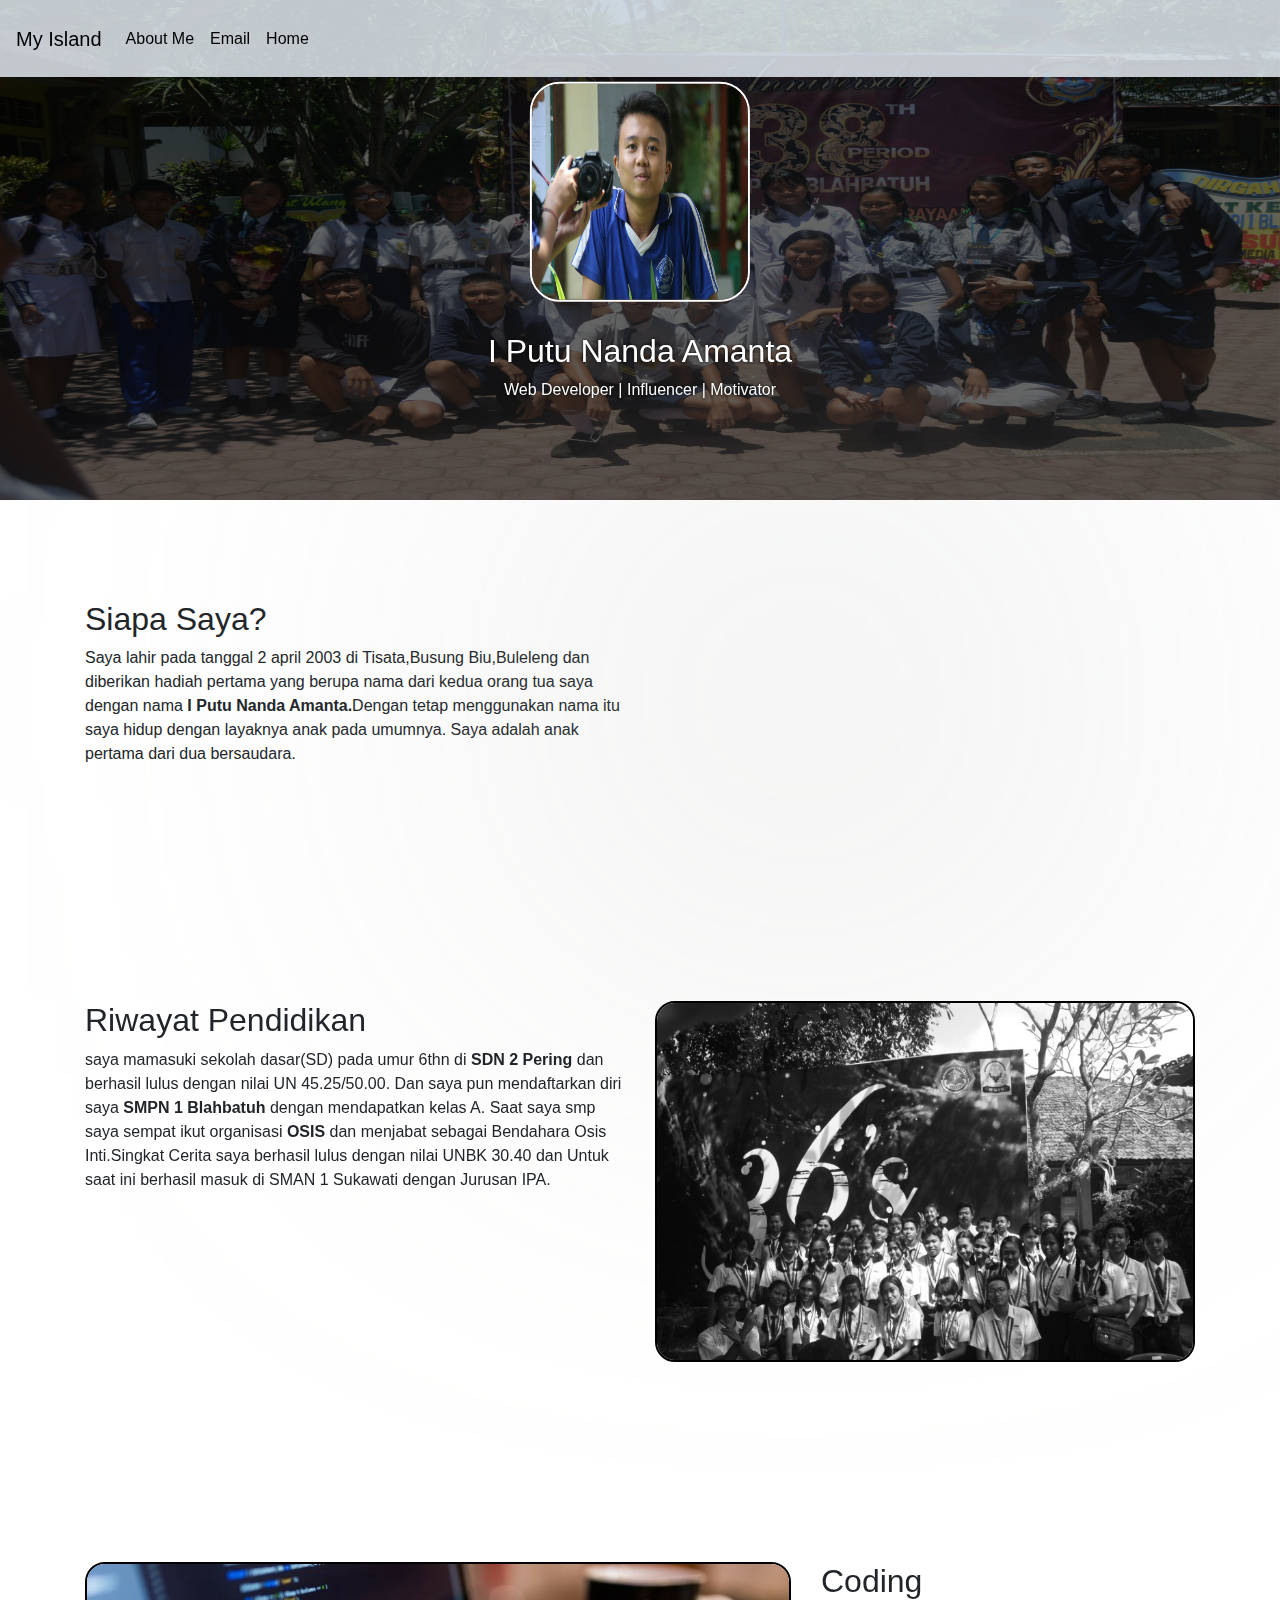
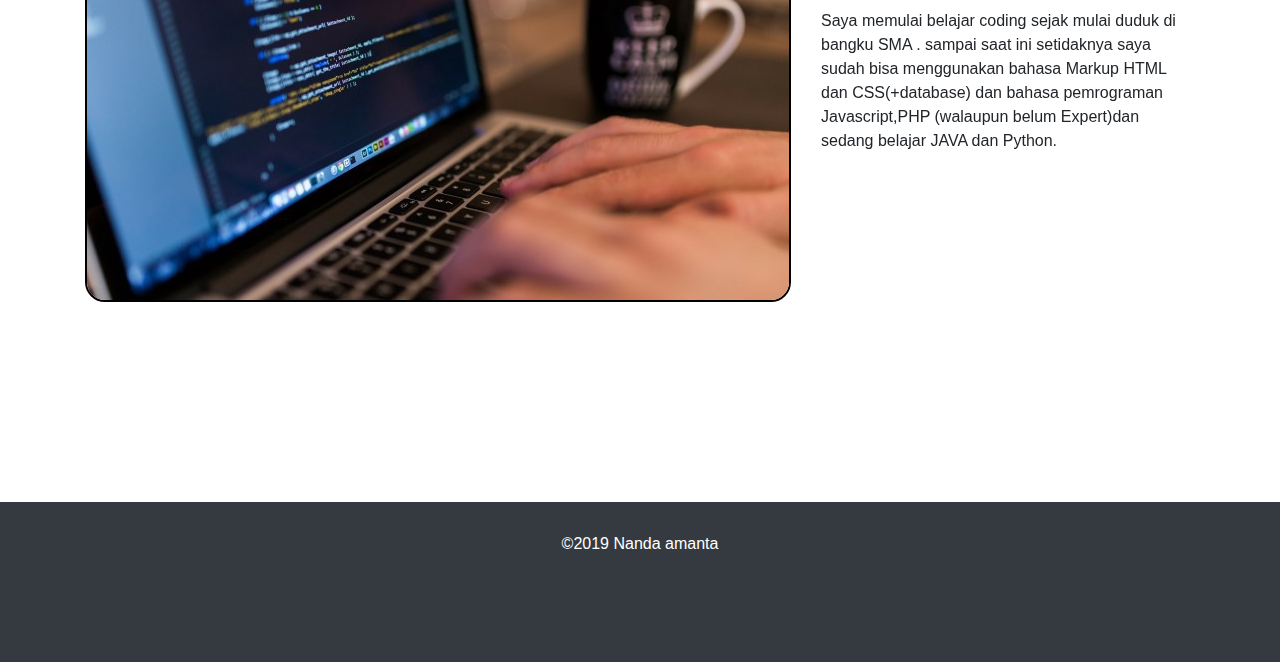
<file: aboutme.html>
<!DOCTYPE html>
<html lang="en">
<head>
    <meta charset="UTF-8">
    <meta name="viewport" content="width=device-width, initial-scale=1.0">
    <meta http-equiv="X-UA-Compatible" content="ie=edge">
    <title>About Me</title>
    <link rel="stylesheet" href="https://stackpath.bootstrapcdn.com/bootstrap/4.3.1/css/bootstrap.min.css" integrity="sha384-ggOyR0iXCbMQv3Xipma34MD+dH/1fQ784/j6cY/iJTQUOhcWr7x9JvoRxT2MZw1T" crossorigin="anonymous">
    <link rel="stylesheet" href="https://use.fontawesome.com/releases/v5.8.1/css/all.css" integrity="sha384-50oBUHEmvpQ+1lW4y57PTFmhCaXp0ML5d60M1M7uH2+nqUivzIebhndOJK28anvf" crossorigin="anonymous">
    <link rel="stylesheet" href="style.css">
</head>
<body>
    <div class="wrapper-head">
        <div class="tulisan-head">
            <img src="./profil.jpg" class="img-profil">
            <h2>I Putu Nanda Amanta</h2>
            <p>Web Developer | Influencer | Motivator</p>
            
        </div>
        <div class="navbars-head">
            <nav class="navbar navbar-expand-lg navbar-dark bg-dark" id="img-slide">
            <a class="navbar-brand" href="#">My Island</a>
            <button class="navbar-toggler" type="button" data-toggle="collapse" data-target="#navbarText" aria-controls="navbarText" aria-expanded="false" aria-label="Toggle navigation">
                <span class="navbar-toggler-icon"></span>
            </button>
            <div class="collapse navbar-collapse" id="navbarText">
                <ul class="navbar-nav mr-auto">
                <li class="nav-item active">
                    <a class="nav-link" href="#">About Me<span class="sr-only">(current)</span></a>
                </li>
                <li class="nav-item">
                    <a class="nav-link" href="email.html">Email</a>
                </li>
                <li class="nav-item">
                    <a class="nav-link" href="home.html">Home</a>
                </li>
                </ul>
                <span class="navbar-text">
                    <a href="https://www.instagram.com/nanda_amanta/?hl=id"><i class="fab fa-instagram"></i></a>
                    <a href="https://www.facebook.com/i.amanta.9"><i class="fab fa-facebook-square"></i></a>
                    <a href="https://github.com/NandaAmanta"><i class="fab fa-github-square"></i></a>
                </span>
            </div>
            </nav>
        </div>
        <div class="text-head"></div>
        <div class="selaput"></div>
        <div id="carouselExampleSlidesOnly" class="carousel slide div-slider" data-ride="carousel">
            <div class="carousel-inner">
              <div class="carousel-item active">
                  <img src="osis.jpg" class="d-block w-100 slider-bali" alt="...">
              </div>
              <div class="carousel-item">
                <img src="jebag.jpg" class="d-block w-100 slider-bali" alt="...">
              </div>
              <div class="carousel-item">
                <img src="in_the_beach.jpg" class="d-block w-100 slider-bali" alt="...">
              </div>
            </div>
          </div>
    </div>


    <div class="wrapper-body">
        <div class="container">

            <div class="profil">
                <div class="row">
                    <div class="col-sm">
                        <h2>Siapa Saya?</h2>
                        <p>
                            Saya lahir pada tanggal 2 april 2003 di Tisata,Busung Biu,Buleleng dan diberikan hadiah pertama yang berupa nama dari kedua orang tua saya dengan nama <b>I Putu Nanda Amanta.</b>Dengan tetap menggunakan nama itu saya hidup dengan layaknya anak pada umumnya.
                            Saya adalah anak pertama dari dua bersaudara.
                        </p>
                    </div>
                    <div class="col-sm">
                        <img src="in_the_beach.jpg" alt="" class="profil-body-img">
                    </div>
                </div>
            </div>
            
            <div class="riwayat-pendidikan">
                <div class="row">
                    <div class="col-sm">
                        <h2>Riwayat Pendidikan</h2>
                        <p>
                            saya mamasuki sekolah dasar(SD) pada umur 6thn di <b>SDN 2 Pering</b> dan berhasil lulus dengan nilai UN 45.25/50.00.
                            Dan saya pun mendaftarkan diri saya <b>SMPN 1 Blahbatuh</b> dengan mendapatkan kelas A.
                            Saat saya smp saya sempat ikut organisasi <b>OSIS</b> dan menjabat sebagai Bendahara Osis Inti.Singkat Cerita saya berhasil lulus dengan nilai UNBK 30.40 dan Untuk saat ini berhasil masuk di SMAN 1 Sukawati dengan Jurusan IPA.
                        </p>
                    </div>
                    <div class="col-sm">
                        <img src="./IXA.jpg" alt=""class="img-riwayat-pendidikan">
                    </div>
                </div>
            </div>
            
            <div class="skill">
                <div class="row">
                    <div class="col-sm">
                        <img src="./ngoding.jpeg" class="img-skill">
                    </div>
                    <div class="col-sm">
                        <h2>Coding</h2>
                        <p>
                            Saya memulai belajar coding sejak mulai duduk di bangku SMA . sampai saat ini setidaknya saya sudah bisa menggunakan bahasa Markup HTML dan CSS(+database) dan bahasa pemrograman Javascript,PHP (walaupun belum Expert)dan sedang belajar JAVA dan Python.
                        </p>
                    </div>
                </div>
            </div>
            
        </div>
    </div>





<footer class="bg-dark">
        <div class="container">
           
            <div class="row">
                <div class="col-sm text-center"><p>&#169;2019 Nanda amanta</p></div>
            </div>

            <div class="row kontak-footer">
                    <div class="col-sm text-center">
                        <a href="https://www.instagram.com/nanda_amanta/?hl=id"><i class="fab fa-instagram"></i></a>
                        <a href="https://www.facebook.com/i.amanta.9"><i class="fab fa-facebook-square"></i></a>
                        <a href="https://github.com/NandaAmanta"><i class="fab fa-github-square"></i></a>
                    </div>
            </div>






    <script src="https://code.jquery.com/jquery-3.3.1.slim.min.js" integrity="sha384-q8i/X+965DzO0rT7abK41JStQIAqVgRVzpbzo5smXKp4YfRvH+8abtTE1Pi6jizo" crossorigin="anonymous"></script>
    <script src="https://cdnjs.cloudflare.com/ajax/libs/popper.js/1.14.7/umd/popper.min.js" integrity="sha384-UO2eT0CpHqdSJQ6hJty5KVphtPhzWj9WO1clHTMGa3JDZwrnQq4sF86dIHNDz0W1" crossorigin="anonymous"></script>
    <script src="https://stackpath.bootstrapcdn.com/bootstrap/4.3.1/js/bootstrap.min.js" integrity="sha384-JjSmVgyd0p3pXB1rRibZUAYoIIy6OrQ6VrjIEaFf/nJGzIxFDsf4x0xIM+B07jRM" crossorigin="anonymous"></script>

    <script>
        $(document).ready(function(){

            $(document).scroll(function(){

                console.log(Math.round($(document).scrollTop()))

                if ( Math.round($(document).scrollTop()) > 30 ){
                    $(".profil-body-img").css("filter","blur(0px)");
                }
                if ( Math.round($(document).scrollTop()) > 550 ){
                    $(".img-riwayat-pendidikan").css("filter","grayscale(0%)");
                }


            })




        })
    
    </script>

    
</body>
</html>
</file>
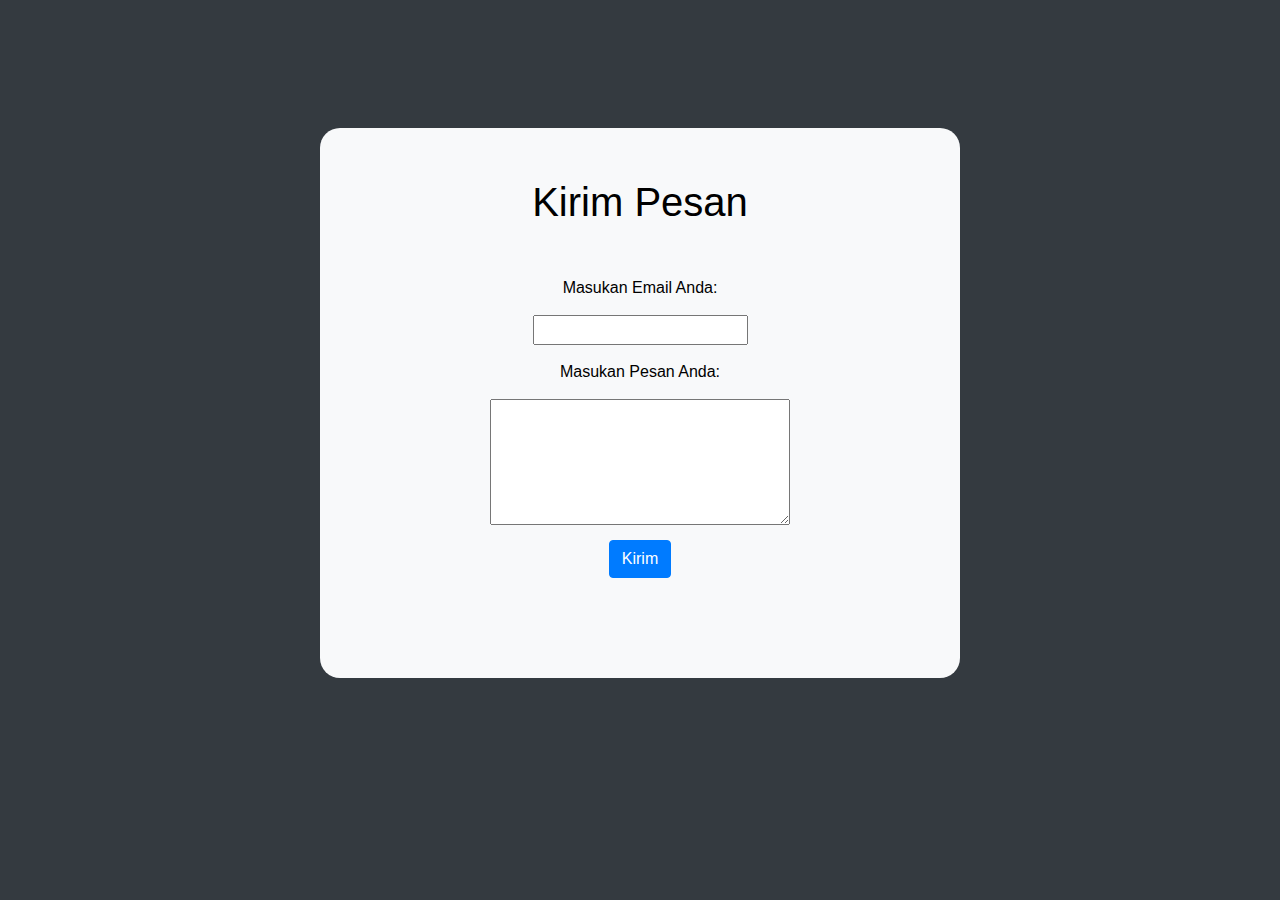
<file: email.html>
<!DOCTYPE html>
<html lang="en">
<head>
    <meta charset="UTF-8">
    <meta name="viewport" content="width=device-width, initial-scale=1.0">
    <meta http-equiv="X-UA-Compatible" content="ie=edge">
    <title>Kirim Email</title>
    <link rel="stylesheet" href="https://stackpath.bootstrapcdn.com/bootstrap/4.3.1/css/bootstrap.min.css" integrity="sha384-ggOyR0iXCbMQv3Xipma34MD+dH/1fQ784/j6cY/iJTQUOhcWr7x9JvoRxT2MZw1T" crossorigin="anonymous">
    <link rel="stylesheet" href="https://use.fontawesome.com/releases/v5.8.1/css/all.css" integrity="sha384-50oBUHEmvpQ+1lW4y57PTFmhCaXp0ML5d60M1M7uH2+nqUivzIebhndOJK28anvf" crossorigin="anonymous">
    <link rel="stylesheet" href="style.css">
</head>
<body class="bg-dark email-body">
    

    <div class="container email-container bg-light">
        <div class="row">
            <div class="col-sm col-email">
                    <h1 class="text-center">Kirim Pesan</h1>
                    <form action="https://formspree.io/
                    nansamgr@gmail.com" method="POST">
                        <label for="email">Masukan Email Anda:</label>
                        <input type="email" name="email" id="email" required autocomplete="off">
                        <label for="message">Masukan Pesan Anda:</label>
                        <textarea name="message" id="message" cols="30" rows="5"></textarea>
                        <button type="submit" class="btn btn-primary" data-toggle="modal" data-target="#exampleModal" name="submit" id="submit">
                                Kirim
                              </button>
                    </form>
            </div>
        </div>

    </div>
        



        

      

      
      <!-- Modal -->
      <div class="modal fade" id="exampleModal" tabindex="-1" role="dialog" aria-labelledby="exampleModalLabel" aria-hidden="true">
        <div class="modal-dialog" role="document">
          <div class="modal-content">
            <div class="modal-header">
              <h5 class="modal-title" id="exampleModalLabel">Modal title</h5>
              <button type="button" class="close" data-dismiss="modal" aria-label="Close">
                <span aria-hidden="true">&times;</span>
              </button>
            </div>
            <div class="modal-body">
              <p>Mengirim Pesan ...</p>
            </div>
            <div class="modal-footer">
              <button type="button" class="btn btn-secondary" data-dismiss="modal">Oke</button>

            </div>
          </div>
        </div>
      </div>



        <script src="https://code.jquery.com/jquery-3.3.1.slim.min.js" integrity="sha384-q8i/X+965DzO0rT7abK41JStQIAqVgRVzpbzo5smXKp4YfRvH+8abtTE1Pi6jizo" crossorigin="anonymous"></script>
    <script src="https://cdnjs.cloudflare.com/ajax/libs/popper.js/1.14.7/umd/popper.min.js" integrity="sha384-UO2eT0CpHqdSJQ6hJty5KVphtPhzWj9WO1clHTMGa3JDZwrnQq4sF86dIHNDz0W1" crossorigin="anonymous"></script>
    <script src="https://stackpath.bootstrapcdn.com/bootstrap/4.3.1/js/bootstrap.min.js" integrity="sha384-JjSmVgyd0p3pXB1rRibZUAYoIIy6OrQ6VrjIEaFf/nJGzIxFDsf4x0xIM+B07jRM" crossorigin="anonymous"></script>
        
        
        
</body>
</html>
</file>
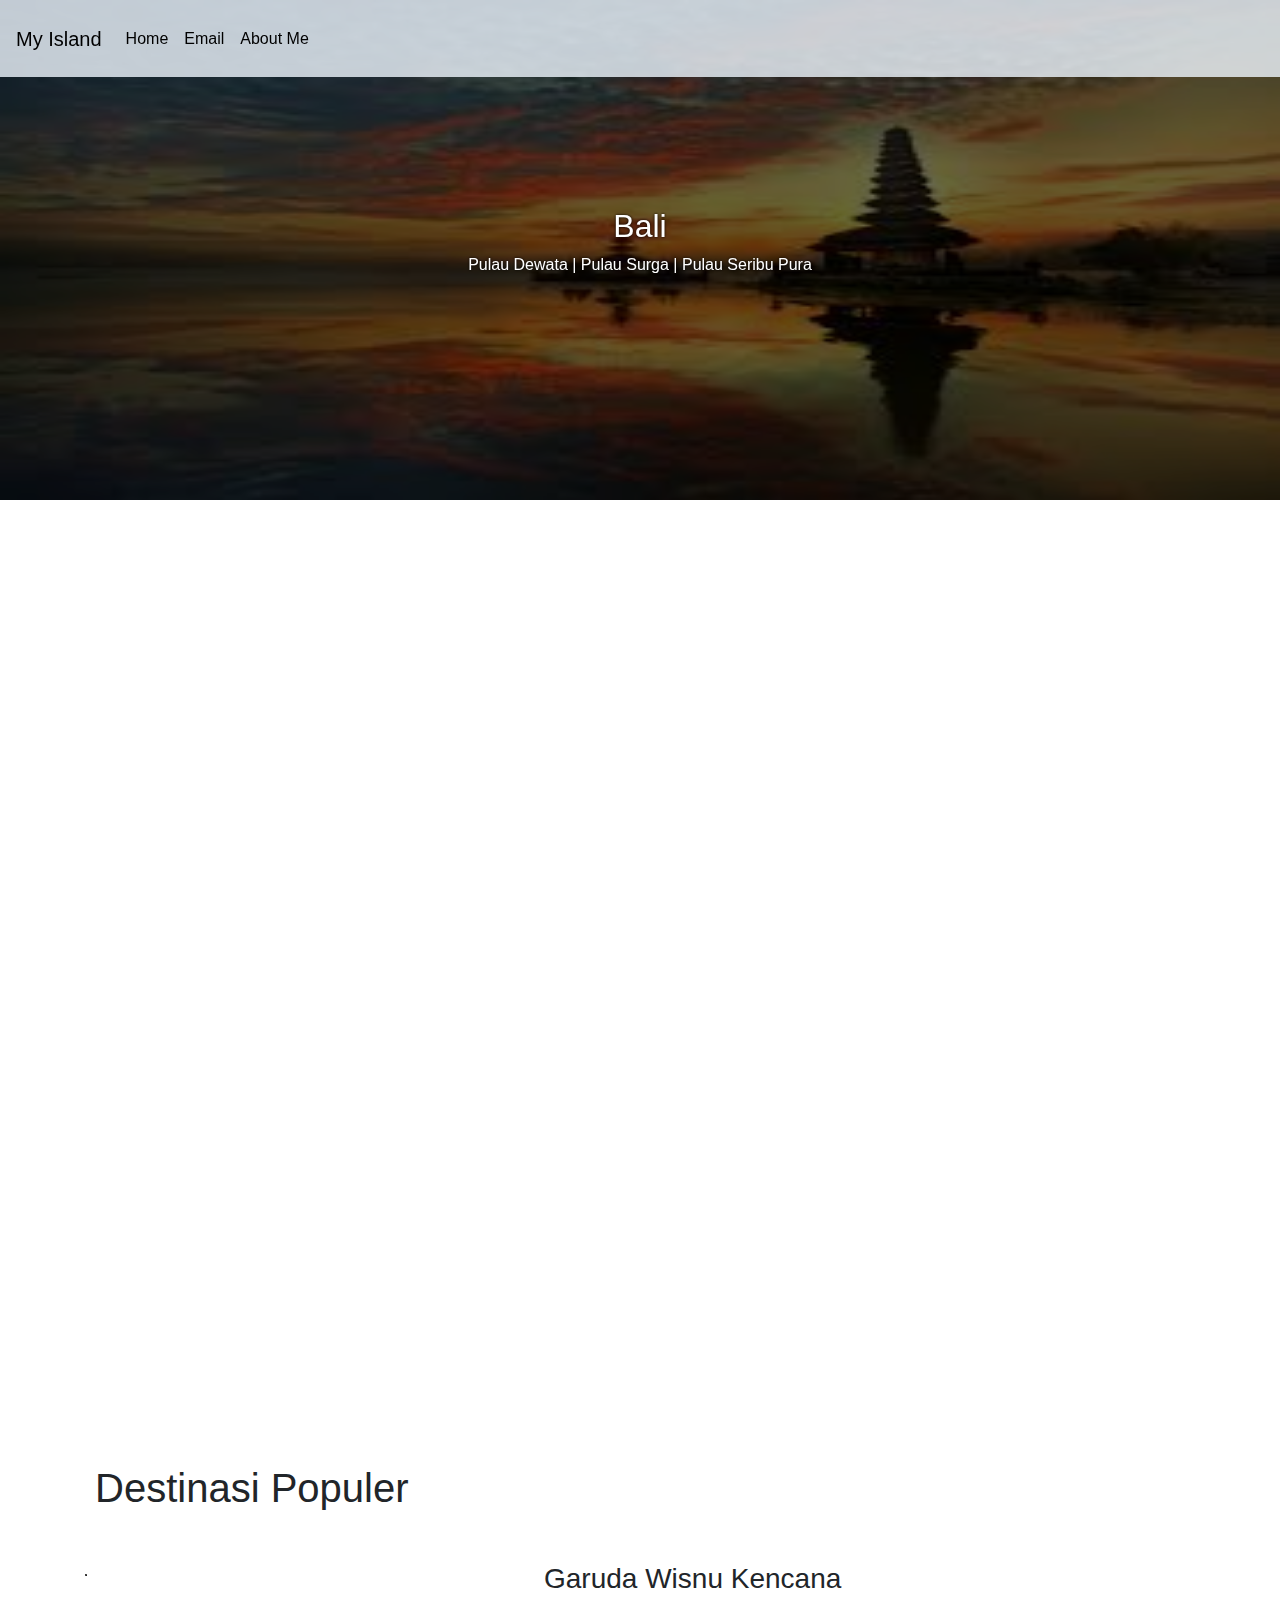
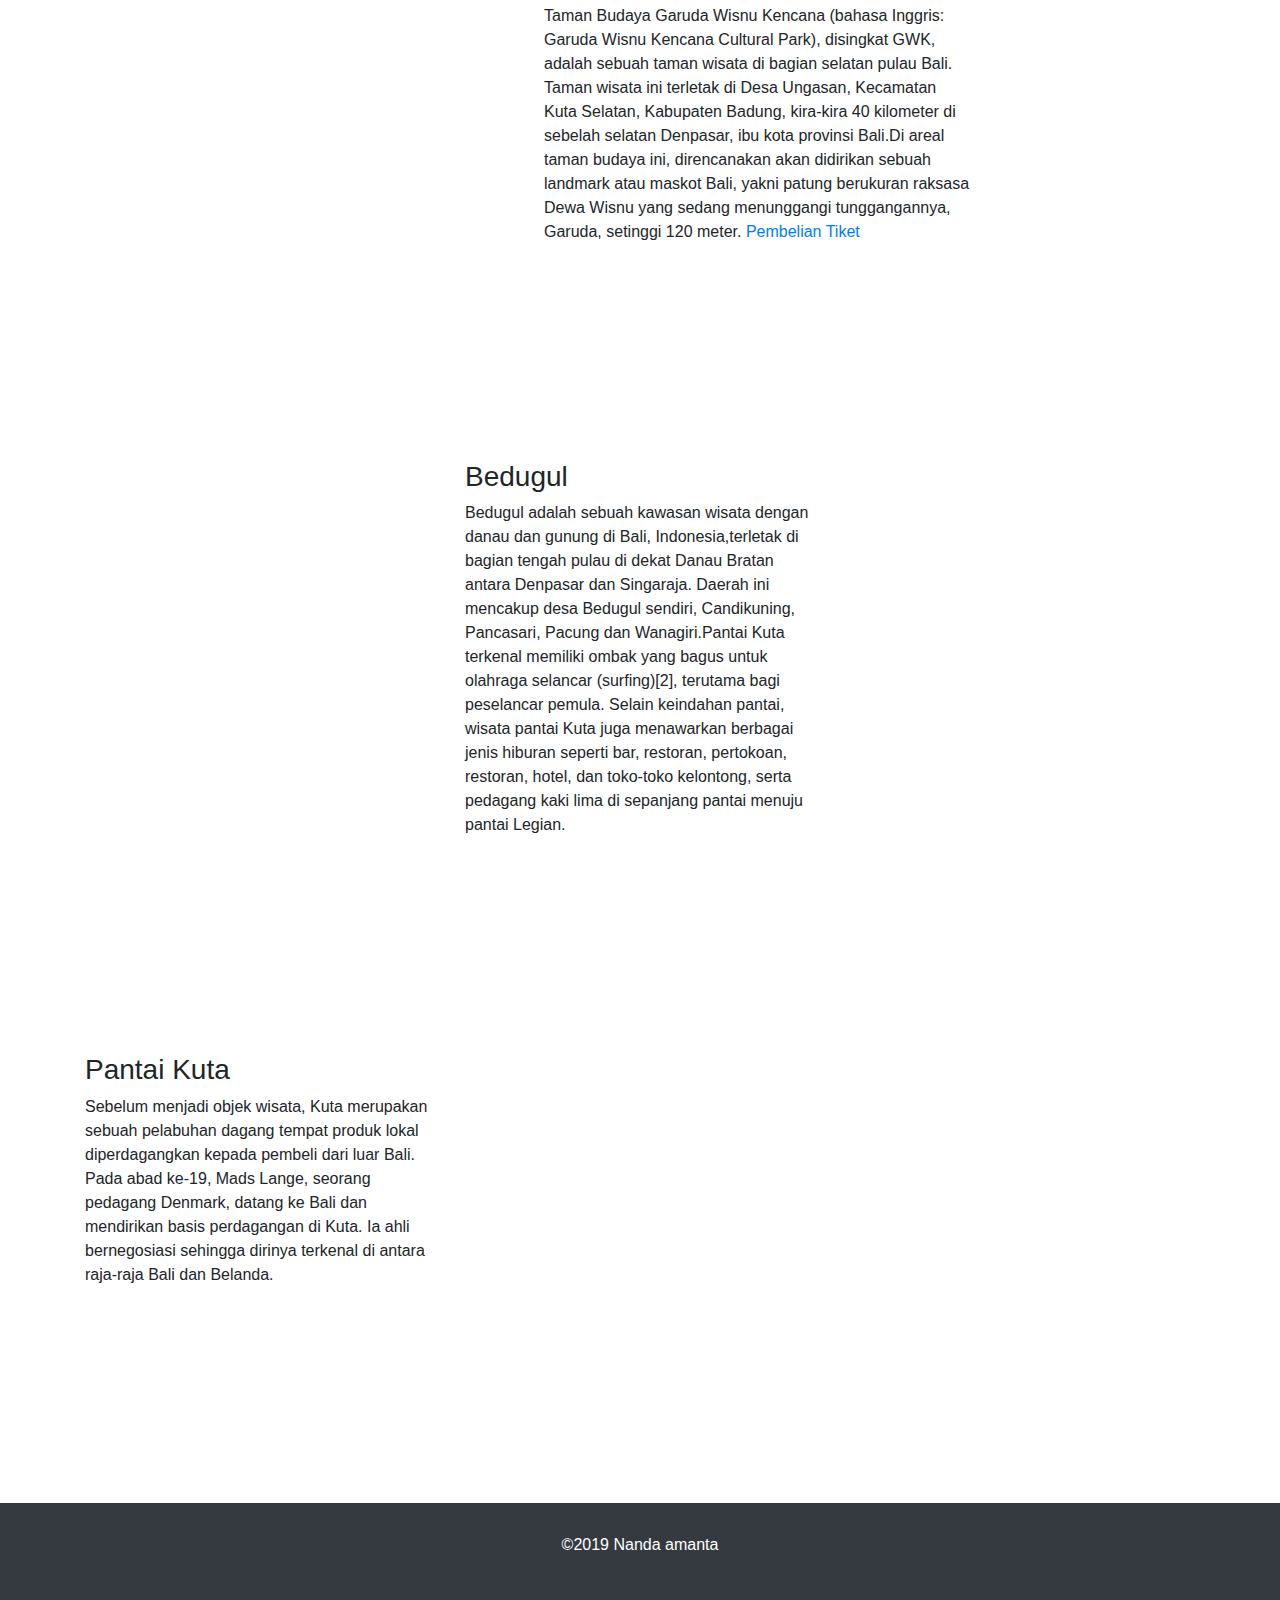
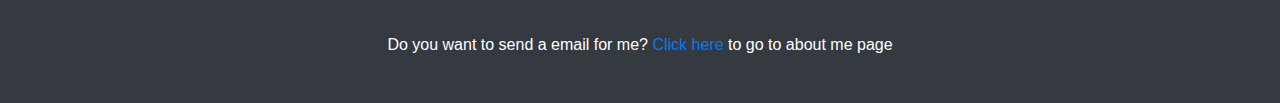
<file: home.html>
<!DOCTYPE html>
<html lang="en">
<head>
    <meta charset="UTF-8">
    <meta name="viewport" content="width=device-width, initial-scale=1.0">
    <meta http-equiv="X-UA-Compatible" content="ie=edge">
    <title></title>
    <link rel="stylesheet" href="https://stackpath.bootstrapcdn.com/bootstrap/4.3.1/css/bootstrap.min.css" integrity="sha384-ggOyR0iXCbMQv3Xipma34MD+dH/1fQ784/j6cY/iJTQUOhcWr7x9JvoRxT2MZw1T" crossorigin="anonymous">
    <link rel="stylesheet" href="https://use.fontawesome.com/releases/v5.8.1/css/all.css" integrity="sha384-50oBUHEmvpQ+1lW4y57PTFmhCaXp0ML5d60M1M7uH2+nqUivzIebhndOJK28anvf" crossorigin="anonymous">
    <link rel="stylesheet" href="style.css">
</head>
<body>
    <img src="./kambojaa.jpg" alt="" class="kamboja-img">
    <div class="wrapper-head">
        <div class="tulisan-head">
            <h2>Bali</h2>
            <p>Pulau Dewata | Pulau Surga | Pulau Seribu Pura</p>
            
        </div>
        <div class="navbars-head">
            <nav class="navbar navbar-expand-lg navbar-dark bg-dark" id="img-slide">
            <a class="navbar-brand" href="#">My Island</a>
            <button class="navbar-toggler" type="button" data-toggle="collapse" data-target="#navbarText" aria-controls="navbarText" aria-expanded="false" aria-label="Toggle navigation">
                <span class="navbar-toggler-icon"></span>
            </button>
            <div class="collapse navbar-collapse" id="navbarText">
                <ul class="navbar-nav mr-auto">
                <li class="nav-item active">
                    <a class="nav-link" href="#">Home <span class="sr-only">(current)</span></a>
                </li>
                <li class="nav-item">
                    <a class="nav-link" href="email.html">Email</a>
                </li>
                <li class="nav-item">
                    <a class="nav-link" href="aboutme.html">About Me</a>
                </li>
                </ul>
                <span class="navbar-text">
                    <a href="https://www.instagram.com/nanda_amanta/?hl=id"><i class="fab fa-instagram"></i></a>
                    <a href="https://www.facebook.com/i.amanta.9"><i class="fab fa-facebook-square"></i></a>
                    <a href="https://github.com/NandaAmanta"><i class="fab fa-github-square"></i></a>
                </span>
            </div>
            </nav>
        </div>
        <div class="text-head"></div>
        <div class="selaput"></div>
        <div id="carouselExampleSlidesOnly" class="carousel slide div-slider" data-ride="carousel">
            <div class="carousel-inner">
              <div class="carousel-item active">
                  <img src="bali.jpg" class="d-block w-100 slider-bali" alt="...">
              </div>
              <div class="carousel-item">
                <img src="bali2.jpg" class="d-block w-100 slider-bali" alt="...">
              </div>
              <div class="carousel-item">
                <img src="bali3.jpg" class="d-block w-100 slider-bali" alt="...">
              </div>
            </div>
          </div>
    </div>
    

    <div class="wrapper-body">
        <div class="container">
        
            <div class="about-bali">
                <img src="bali_tulisan.jpg" class="about-bali-img">
                        
                        <p class="about-bali-p">Pulau Bali adalah bagian dari Kepulauan Sunda Kecil sepanjang 153 km dan selebar 112 km sekitar 3,2 km dari Pulau Jawa. Secara geografis, Bali terletak di 8°25′23″ Lintang Selatan dan 115°14′55″ Bujur Timur yang membuatnya beriklim tropis seperti bagian Indonesia yang lain.</p>

                    <p class="about-bali-p"> Gunung Agung adalah titik tertinggi di Bali setinggi 3.148 m. Gunung berapi ini terakhir meletus pada Maret 1963. Gunung Batur juga salah satu gunung yang ada di Bali. Sekitar 30.000 tahun yang lalu, Gunung Batur meletus dan menghasilkan bencana yang dahsyat di bumi. Berbeda dengan di bagian utara, bagian selatan Bali adalah dataran rendah yang dialiri sungai-sungai.</p>
                        
                    <p class="about-bali-p">Berdasarkan relief dan topografi, di tengah-tengah Pulau Bali terbentang pegunungan yang memanjang dari barat ke timur dan di antara pegunungan tersebut terdapat gugusan gunung berapi yaitu Gunung Batur dan Gunung Agung serta gunung yang tidak berapi, yaitu Gunung Merbuk, Gunung Patas dan Gunung Seraya. Adanya pegunungan tersebut menyebabkan Daerah Bali secara Geografis terbagi menjadi 2 (dua) bagian yang tidak sama yaitu Bali Utara dengan dataran rendah yang sempit dan kurang landai dan Bali Selatan dengan dataran rendah yang luas dan landai. Kemiringan lahan Pulau Bali terdiri dari lahan datar (0-2%) seluas 122.652 ha, lahan bergelombang (2-15%) seluas 118.339 ha, lahan curam (15-40%) seluas 190.486 ha dan lahan sangat curam (>40%) seluas 132.189 ha. Provinsi Bali memiliki 4 (empat) buah danau yang berlokasi di daerah pegunungan, yaitu Danau Beratan atau Bedugul, Buyan, Tamblingan, dan Batur. Alam Bali yang indah menjadikan pulau Bali terkenal sebagai daerah wisata.
                        </p> 
                    <p class="about-bali-p">Ibu kota Bali adalah Denpasar. Tempat-tempat penting lainnya adalah Ubud sebagai pusat kesenian dan peristirahatan, terletak di Kabupaten Gianyar. Nusa Lembongan adalah sebagai salah satu tempat menyelam (diving), terletak di Kabupaten Klungkung. Sedangkan Kuta, Seminyak, Jimbaran dan Nusa Dua adalah beberapa tempat yang menjadi tujuan utama pariwisata, baik wisata pantai maupun tempat peristirahatan, spa, dan lain-lain, terletak di Kabupaten Badung.</p> 
                        
                    <p class="about-bali-p">  Luas wilayah Provinsi Bali adalah 5.636,66 km2 atau 0,29% luas wilayah Negara Kesatuan Republik Indonesia. Secara administratif Provinsi Bali terbagi atas 8 kabupaten, 1 kotamadya, 55 kecamatan, dan 701 desa/kelurahan.</p>
                    
            </div>
            
            <div class="destinasi">
                <h1>Destinasi Populer</h1>
                <div class="gwk">
                    <div class="row">
                        <div class="col-sm">
                            <img src="gwk.jfif" class="img-gwk">
                        </div>
                        <div class="col-sm">
                            
                                <h3>Garuda Wisnu Kencana</h3>
                                <p>
                                    Taman Budaya Garuda Wisnu Kencana (bahasa Inggris: Garuda Wisnu Kencana Cultural Park), disingkat GWK, adalah sebuah taman wisata di bagian selatan pulau Bali. Taman wisata ini terletak di Desa Ungasan, Kecamatan Kuta Selatan, Kabupaten Badung, kira-kira 40 kilometer di sebelah selatan Denpasar, ibu kota provinsi Bali.Di areal taman budaya ini, direncanakan akan didirikan sebuah landmark atau maskot Bali, yakni patung berukuran raksasa Dewa Wisnu yang sedang menunggangi tunggangannya, Garuda, setinggi 120 meter.
                                    <a href="https://www.gwkbali.com/">Pembelian Tiket</a>
                                </p>
                        </div>
                    </div>
                </div>

                <div class="bedugul">
                    <div class="row">
                        <div class="col-sm">

                        </div>
                        <div class="col-sm">
                            <h3>Bedugul</h3>
                            <p>
                                    Bedugul adalah sebuah kawasan wisata dengan danau dan gunung di Bali, Indonesia,terletak di bagian tengah pulau di dekat Danau Bratan antara Denpasar dan Singaraja. Daerah ini mencakup desa Bedugul sendiri, Candikuning, Pancasari, Pacung dan Wanagiri.Pantai Kuta terkenal memiliki ombak yang bagus untuk olahraga selancar (surfing)[2], terutama bagi peselancar pemula. Selain keindahan pantai, wisata pantai Kuta juga menawarkan berbagai jenis hiburan seperti bar, restoran, pertokoan, restoran, hotel, dan toko-toko kelontong, serta pedagang kaki lima di sepanjang pantai menuju pantai Legian.
                            </p>
                        </div>
                        <div class="col-sm">
                            <img src="bedugul.jfif" alt="" class="img-bedugul"> 
                        </div>
                    </div>
                </div>



                <div class="kuta">
                    <div class="row">
                        <div class="col-sm">
                            <h3>Pantai Kuta</h3>
                            <p>
                                Sebelum menjadi objek wisata, Kuta merupakan sebuah pelabuhan dagang tempat produk lokal diperdagangkan kepada pembeli dari luar Bali. Pada abad ke-19, Mads Lange, seorang pedagang Denmark, datang ke Bali dan mendirikan basis perdagangan di Kuta. Ia ahli bernegosiasi sehingga dirinya terkenal di antara raja-raja Bali dan Belanda.
                            </p>
                        </div>
                        <div class="col-sm">
                            <img src="./pantai_kuta.jpg" alt="" class="img-kuta">
                        </div>
                        <div class="col-sm">
                            
                        </div>
                    </div>
                </div>


            </div>
        
        </div>


        
    </div>


    

    <footer class="bg-dark">
        <div class="container">
            <div class="row">
                <div class="col-sm text-center"><p>&#169;2019 Nanda amanta</p></div>
            </div>

            <div class="row kontak-footer">
                    <div class="col-sm text-center">
                        <a href="https://www.instagram.com/nanda_amanta/?hl=id"><i class="fab fa-instagram"></i></a>
                        <a href="https://www.facebook.com/i.amanta.9"><i class="fab fa-facebook-square"></i></a>
                        <a href="https://github.com/NandaAmanta"><i class="fab fa-github-square"></i></a>
                    </div>
            </div>

            <div class="row">
                    <div class="col-sm text-center">
                        <p>Do you want to send a email for me? <a href="./email.html">Click here</a> to go to about me page</p>
                    </div>
            </div>
        </div>
        
    </footer>
       
    
    
    
    
    
    
    
    
    
    
    
    


    <script src="https://code.jquery.com/jquery-3.3.1.slim.min.js" integrity="sha384-q8i/X+965DzO0rT7abK41JStQIAqVgRVzpbzo5smXKp4YfRvH+8abtTE1Pi6jizo" crossorigin="anonymous"></script>
    <script src="https://cdnjs.cloudflare.com/ajax/libs/popper.js/1.14.7/umd/popper.min.js" integrity="sha384-UO2eT0CpHqdSJQ6hJty5KVphtPhzWj9WO1clHTMGa3JDZwrnQq4sF86dIHNDz0W1" crossorigin="anonymous"></script>
    <script src="https://stackpath.bootstrapcdn.com/bootstrap/4.3.1/js/bootstrap.min.js" integrity="sha384-JjSmVgyd0p3pXB1rRibZUAYoIIy6OrQ6VrjIEaFf/nJGzIxFDsf4x0xIM+B07jRM" crossorigin="anonymous"></script>


    <!-- My Script -->
    <script>
        
        $(document).ready(function(){

            $(document).scroll(function(){
                
                console.log(Math.round($(document).scrollTop()))
                let aboutBaliP = document.getElementsByClassName("about-bali-p")
                let aboutBaliImg = document.querySelector(".about-bali-img");
                if ( Math.round($(document).scrollTop()) > 60 ){
                    aboutBaliImg.style.transform= "rotateX(0deg)";
                    aboutBaliP[0].style.transitionDelay="0.3s"
                    aboutBaliP[0].style.opacity=1;
                    aboutBaliP[1].style.transitionDelay="0.6s"
                    aboutBaliP[1].style.opacity=1;
                }
                if ( Math.round($(document).scrollTop()) >220 ){
                    
                    aboutBaliP[2].style.transitionDelay="0.3s"
                    aboutBaliP[2].style.opacity=1;
                    aboutBaliP[3].style.transitionDelay="0.6s"
                    aboutBaliP[3].style.opacity=1;
                    aboutBaliP[4].style.transitionDelay="0.9s"
                    aboutBaliP[4].style.opacity=1;
                    
                }
                if ( Math.round($(document).scrollTop()) >1050 ){
                    let imgGwk = document.querySelector(".img-gwk")
                    imgGwk.style.width = "100%";
                    imgGwk.style.height = "100%";
                    imgGwk.style.transform= "rotate(0deg)";
                }
                if ( Math.round($(document).scrollTop()) >1530 ){
                    let imgBedugul = document.querySelector(".img-bedugul");
                    imgBedugul.style.right = "40px"
                        
                    
                }
                if ( Math.round($(document).scrollTop()) >2189 ){
                    let imgKuta = document.querySelector(".img-kuta");
                    imgKuta.style.transform = "rotateX(0deg)";
                }
                if ( Math.round($(document).scrollTop()) >420 ){
                    let kambojaImg = document.querySelector(".kamboja-img");
                    kambojaImg.style.transform= "translateY(1300px)"
                }
            })



        })
    

    
    </script>

    
    
    
    
    
</body>
</html>
</file>
<file: style.css>
.slider-bali{
    height: 500px;
}
.wrapper-head{
    position: relative;
}
.selaput{
    background-color: black;
    height: 100%;
    width:100%;
    position: absolute;
    z-index: 10;
    opacity: 0.6;
}
#img-slide{
    background-color: transparent !important;
    position: absolute;
    z-index: 100;
    width: 100%;
    transition: 0.8s;
    font-weight: 500
}
#img-slide a,#img-slide span{
    transition: 0.8s;
}
#img-slide .nav-item a:hover{
    text-decoration:underline;
    font-size:20px; 
}

#img-slide:hover{
    background-color: rgba(240, 248, 255,0.8) !important;

}
#img-slide:hover a ,#img-slide:hover span{
    color:black !important;
}
.navbar-text a{
    font-size: 30px;
    margin: 0 10px; 
}
.navbar-text a:hover{
    font-size: 40px;

}
.navbar-brand:hover{
   text-shadow: 0 1px 5px rgb(96, 223, 255);
}
.tulisan-head{
    position: absolute;
    z-index: 100;
    text-align: center;
    color:white;
    left:50%;
    top:50%;
    transform: translate(-50%,-50%);
    text-shadow:  0 0 3px black;
}
.me img{
    width: 100px;
    height: 100px;
    border-radius: 50%;
    border: 1px solid white;

}
.me{
    margin:50px 0;
}
.about-bali{
    width: 100%;
    display: grid;
    grid-template-columns: auto auto auto;
    margin-bottom: 100px;
}
.about-bali-p {
    margin:10px;
    opacity: 0;
    transition: opacity 0.8s;
    
}
.about-bali-img{

    transform: rotateX(90deg);
    transition: all 0.8s;
}
@media screen and (max-width:350px){
    .about-bali{
        width: 100%;
        display: block;
        position: relative;
        }
    .about-bali img{
        width: 70%;
    }
}
.wrapper-body{
    margin-top:100px;
}
.destinasi > h1{
    margin-bottom: 50px;
    margin-left: 10px;
}
.img-gwk{
    width:0;
    height: 0;
    transform: rotate(1000deg);
    transition: 1s;
    border-radius: 20px;
    border: solid 1px black;
}
.gwk{
    width:80%;
    
}

.destinasi > div{
    margin-bottom: 200px;
}
.img-bedugul{
    border-radius: 10px;
    border: 1px solid black;
    position: absolute;
    right:-500px;
    transition: 1s;
}
.bedugul{
    overflow: hidden;
}
.img-kuta{
    border-radius:10px;
    border: 1px solid black;
    transform: rotateX(90deg);
    transition: transform 1s;
}
.kamboja-img{
    position: absolute;
    left:80%;
    z-index: -999;
    transition: 3s;
    width:100px;
}
footer{
    color:white;
    padding:30px 0 30px 0;
}
.kontak-footer a{
    font-size: 40px;
    margin:10px 5px;
    color:white;
}
.kontak-footer a:hover{
    color:grey;
}

/* about me */

.img-profil{
    width:220px;
    height:220px;
    border-radius:30px;
    border:solid 2px white;
    margin-bottom:30px;
}
.profil-body-img{
    width:300px;
    filter: blur(300px);
    transition: filter 1.5s;
    border-radius: 20px;
    border:2px black solid;
}
.wrapper-body .container > div{
    margin-bottom:200px;
}
.img-riwayat-pendidikan{
    width:100%;
    border:2px black solid;
    border-radius:20px;
    filter: grayscale(100%) ;
    transition: filter 1.5s;
}
.img-skill{
    border:2px solid black;
    border-radius:20px;
}
#email,#message,#submit{
    display: block;
    margin:15px auto;
}
#submit{
    margin-bottom: 50px;
}
.hr{
    color:white;
}
.email-body{
    padding:10% 0 0 0;
}
.email-container{
    width: 50%;
    padding: 50px 0;
    color:black;
    border-radius:20px;
}
label{
    display:block;
    text-align: center;
}
.email-container h1{
    margin-bottom:50px;
}
</file>
